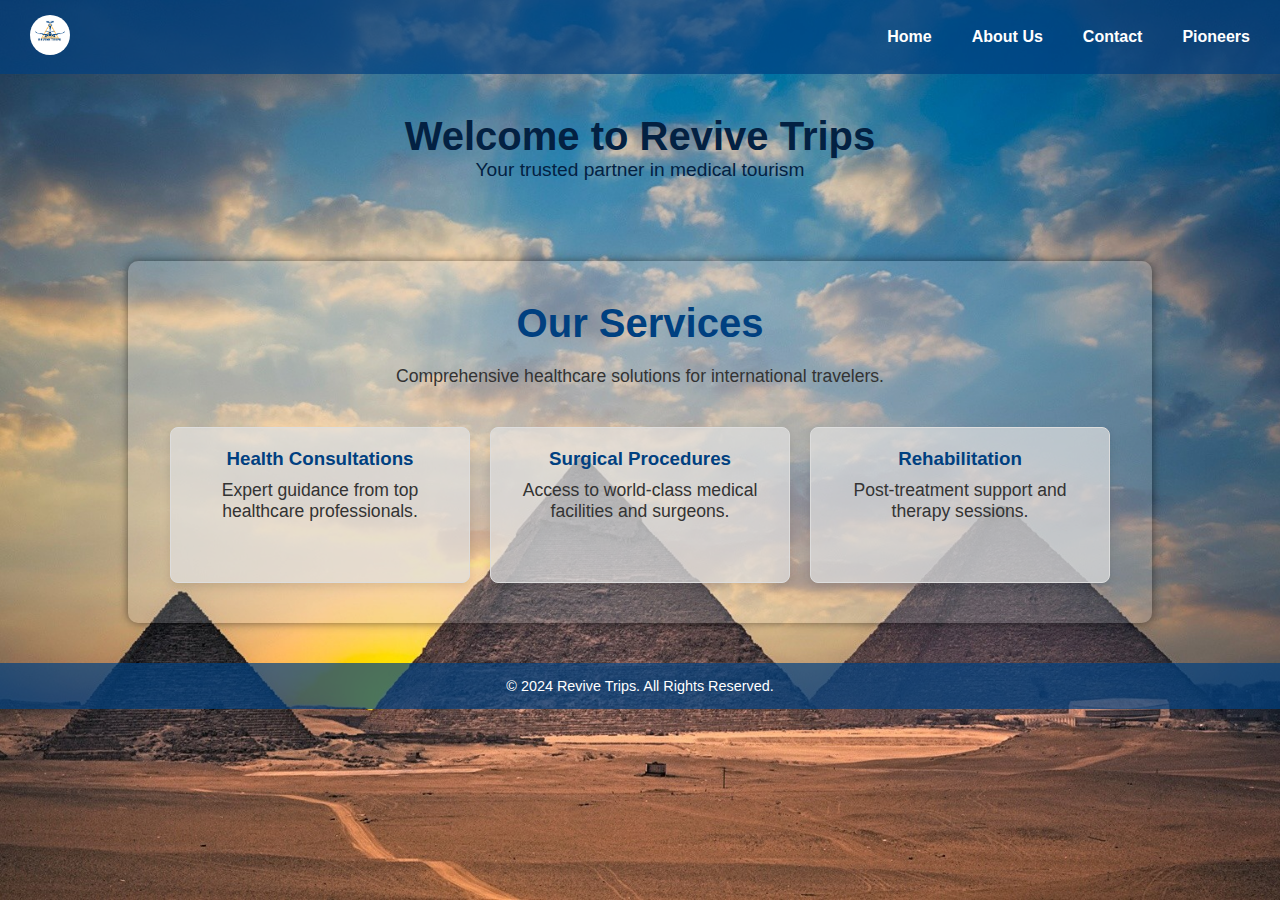
<file: index.html>
<!DOCTYPE html>
<html lang="en">
<head>
    <meta charset="UTF-8">
    <meta name="viewport" content="width=device-width, initial-scale=1.0">
    <title>Revive Trips - Medical Tourism</title>
    <link rel="stylesheet" href="styles.css">
</head>
<body>
    <header class="header">
        <div class="logo">
            <img src="Black and Blue Airplane Travel Logo_20241113_155403_0000.png" alt="Revive Trips Medical Tourism Logo">
        </div>
        <nav class="navbar">
            <a href="index.html">Home</a>
            <a href="about.html">About Us</a>
            <a href="contact.html">Contact</a>
            <a href="founders.html">Pioneers</a>
        </nav>
        <div class="menu-toggle" onclick="toggleMenu()">
            &#9776; <!-- Hamburger Icon -->
        </div>
    </header>

    <section class="hero">
        <h1>Welcome to Revive Trips</h1>
        <p>Your trusted partner in medical tourism</p>
    </section>

    <section id="services" class="section">
        <h2>Our Services</h2>
        <p>Comprehensive healthcare solutions for international travelers.</p>
        <div class="services-cards">
            <div class="card">
                <h3>Health Consultations</h3>
                <p>Expert guidance from top healthcare professionals.</p>
            </div>
            <div class="card">
                <h3>Surgical Procedures</h3>
                <p>Access to world-class medical facilities and surgeons.</p>
            </div>
            <div class="card">
                <h3>Rehabilitation</h3>
                <p>Post-treatment support and therapy sessions.</p>
            </div>
        </div>
    </section>

    <footer class="footer">
        <p>&copy; 2024 Revive Trips. All Rights Reserved.</p>
    </footer>
</body>
<script>
    function toggleMenu() {
        const navbar = document.querySelector('.navbar');
        navbar.classList.toggle('show');
    }
</script>

</html>
</file>
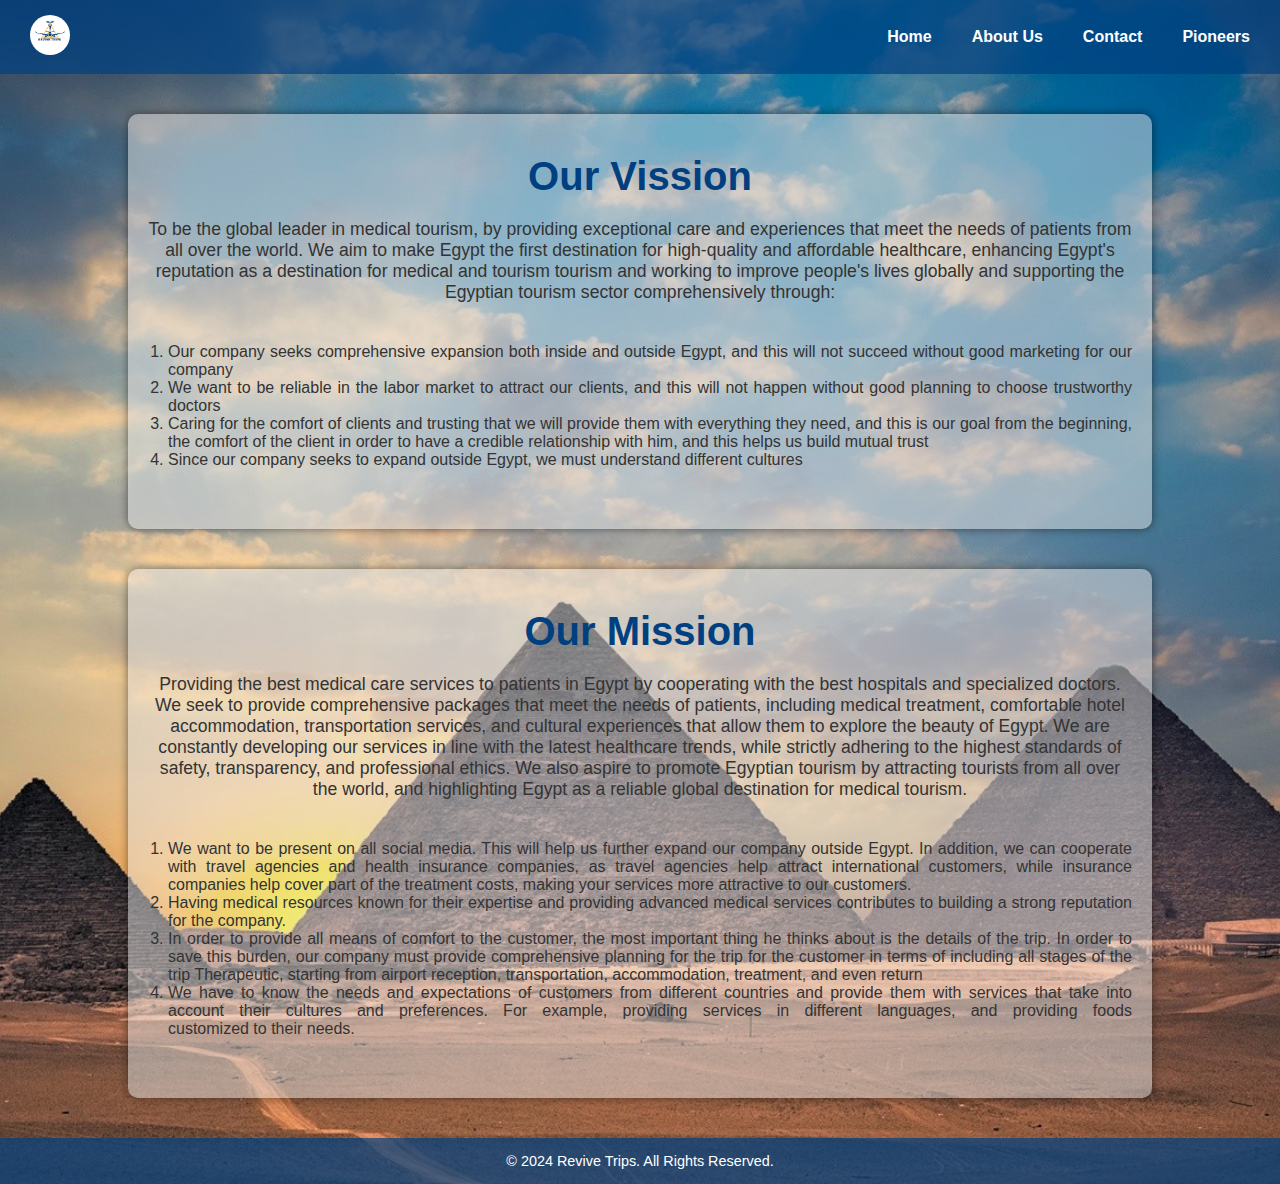
<file: about.html>
<!DOCTYPE html>
<html lang="en">
<head>
    <meta charset="UTF-8">
    <meta name="viewport" content="width=device-width, initial-scale=1.0">
    <title>About Us - Revive Trips</title>
    <link rel="stylesheet" href="styles.css">
</head>
<body>
    <header class="header">
        <div class="logo">
            <img src="Black and Blue Airplane Travel Logo_20241113_155403_0000.png" alt="Revive Trips Medical Tourism Logo">
        </div>
        <nav class="navbar">
            <a href="index.html">Home</a>
            <a href="about.html">About Us</a>
            <a href="contact.html">Contact</a>
            <a href="founders.html">Pioneers</a>
        </nav>
        <div class="menu-toggle" onclick="toggleMenu()">
            &#9776; <!-- Hamburger Icon -->
        </div>
    </header>

    <section class="aboutUs_section">
        <h2>Our Vission</h2>
        <p> To be the global leader in medical tourism, by providing exceptional care and experiences that meet the needs of patients from all over the world. We aim to make Egypt the first destination for high-quality and affordable healthcare, enhancing Egypt's reputation as a destination for medical and tourism tourism and working to improve people's lives globally and supporting the Egyptian tourism sector comprehensively through:</p>
        <ol>
            <li>Our company seeks comprehensive expansion both inside and outside Egypt, and this will not succeed without good marketing for our company
            <li>We want to be reliable in the labor market to attract our clients, and this will not happen without good planning to choose trustworthy doctors
            <li>Caring for the comfort of clients and trusting that we will provide them with everything they need, and this is our goal from the beginning, the comfort of the client in order to have a credible relationship with him, and this helps us build mutual trust
            <li>Since our company seeks to expand outside Egypt, we must understand different cultures
       </ol>
    </section>

    <section class="aboutUs_section">
        <h2>Our Mission</h2>
        <p>Providing the best medical care services to patients in Egypt by cooperating with the best hospitals and specialized doctors. We seek to provide comprehensive packages that meet the needs of patients, including medical treatment, comfortable hotel accommodation, transportation services, and cultural experiences that allow them to explore the beauty of Egypt. We are constantly developing our services in line with the latest healthcare trends, while strictly adhering to the highest standards of safety, transparency, and professional ethics. We also aspire to promote Egyptian tourism by attracting tourists from all over the world, and highlighting Egypt as a reliable global destination for medical tourism.</p>
        <ol>
            <li>We want to be present on all social media. This will help us further expand our company outside Egypt. In addition, we can cooperate with travel agencies and health insurance companies, as travel agencies help attract international customers, while insurance companies help cover part of the treatment costs, making your services more attractive to our customers.
            <li>Having medical resources known for their expertise and providing advanced medical services contributes to building a strong reputation for the company.
            <li>In order to provide all means of comfort to the customer, the most important thing he thinks about is the details of the trip. In order to save this burden, our company must provide comprehensive planning for the trip for the customer in terms of including all stages of the trip Therapeutic, starting from airport reception, transportation, accommodation, treatment, and even return
            <li>We have to know the needs and expectations of customers from different countries and provide them with services that take into account their cultures and preferences. For example, providing services in different languages, and providing foods customized to their needs.
       </ol>
    </section>

    
    <footer class="footer">
        <p>&copy; 2024 Revive Trips. All Rights Reserved.</p>
    </footer>
</body>
<script>
    function toggleMenu() {
        const navbar = document.querySelector('.navbar');
        navbar.classList.toggle('show');
    }
</script>
</html>
</file>
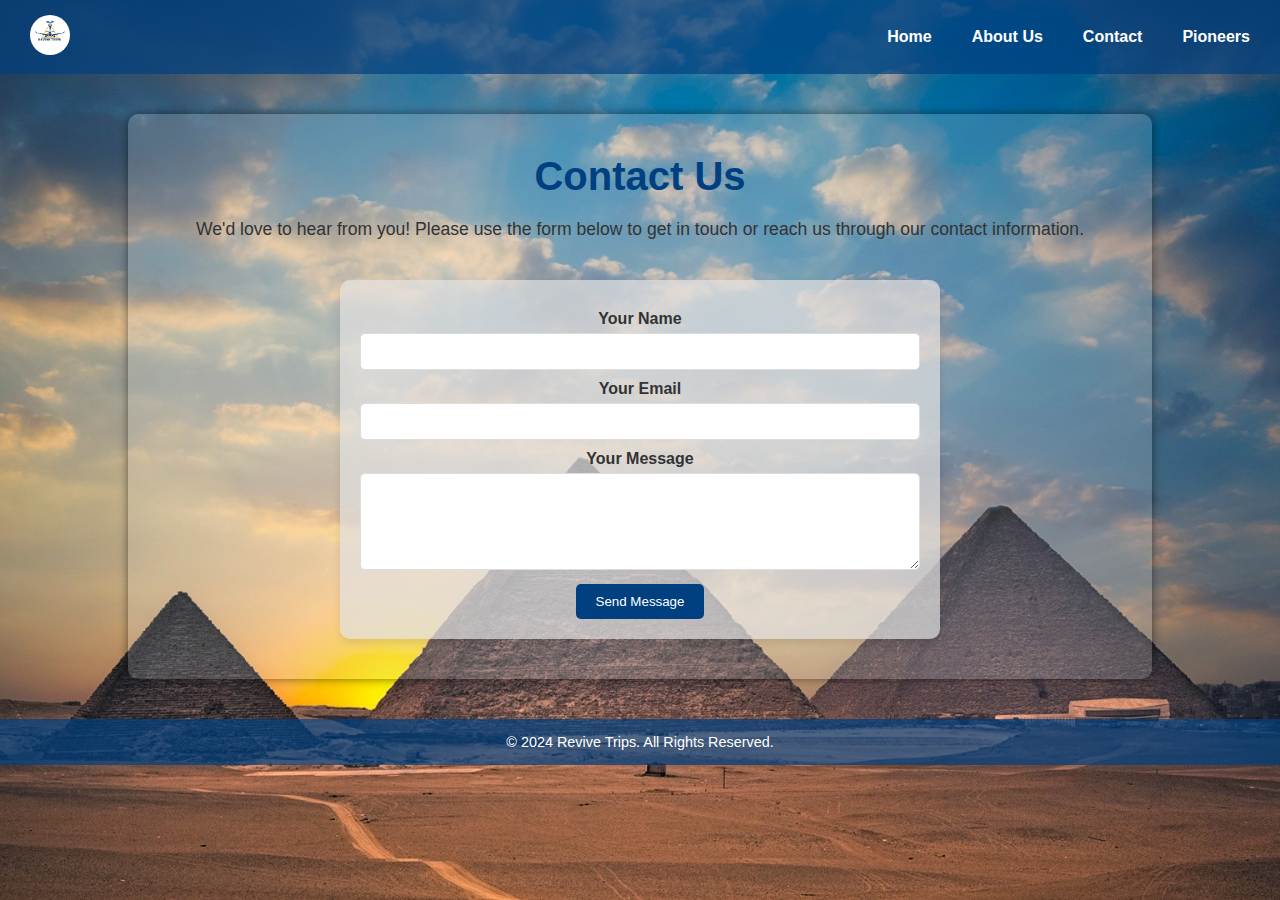
<file: contact.html>
<!DOCTYPE html>
<html lang="en">
<head>
    <meta charset="UTF-8">
    <meta name="viewport" content="width=device-width, initial-scale=1.0">
    <title>Contact Us - Revive Trips</title>
    <link rel="stylesheet" href="styles.css">
</head>
<body>
    <header class="header">
        <div class="logo">
            <img src="Black and Blue Airplane Travel Logo_20241113_155403_0000.png" alt="Revive Trips Medical Tourism Logo">
        </div>
        <nav class="navbar">
            <a href="index.html">Home</a>
            <a href="about.html">About Us</a>
            <a href="contact.html">Contact</a>
            <a href="founders.html">Pioneers</a>
        </nav>
        <div class="menu-toggle" onclick="toggleMenu()">
            &#9776; <!-- Hamburger Icon -->
        </div>
    </header>

    <section class="section">
        <h2>Contact Us</h2>
        <p>We'd love to hear from you! Please use the form below to get in touch or reach us through our contact information.</p>
        <form class="contact-form" action="submit_contact_form.php" method="POST">
            <label for="name">Your Name</label>
            <input type="text" id="name" name="name" required>
            
            <label for="email">Your Email</label>
            <input type="email" id="email" name="email" required>
            
            <label for="message">Your Message</label>
            <textarea id="message" name="message" rows="5" required></textarea>
            
            <button type="submit">Send Message</button>
        </form>
    </section>

    <footer class="footer">
        <p>&copy; 2024 Revive Trips. All Rights Reserved.</p>
    </footer>
</body>
<script>
    function toggleMenu() {
        const navbar = document.querySelector('.navbar');
        navbar.classList.toggle('show');
    }
</script>
</html>
</file>
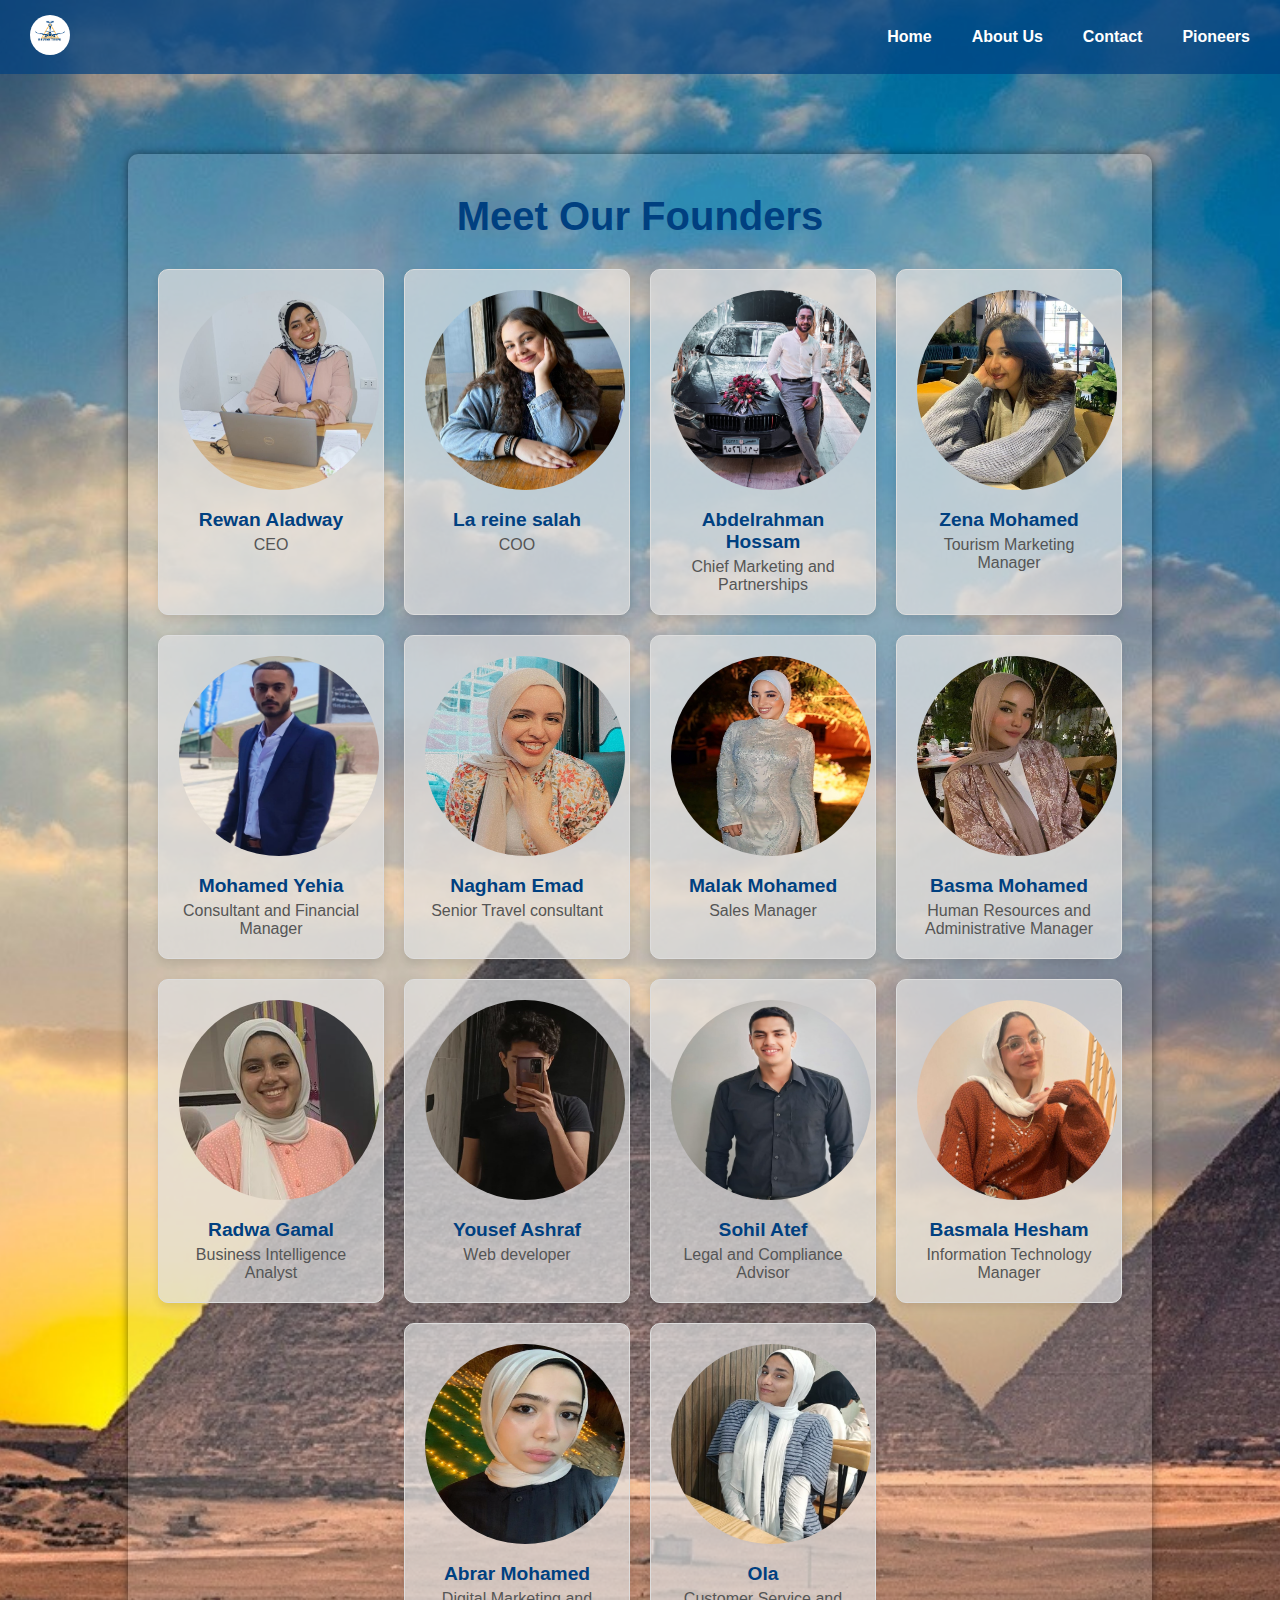
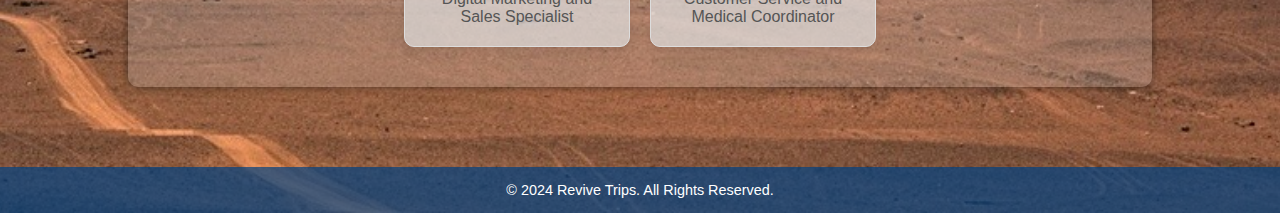
<file: founders.html>
<!DOCTYPE html>
<html lang="en">
<head>
    <meta charset="UTF-8">
    <meta name="viewport" content="width=device-width, initial-scale=1.0">
    <title>Founders - Revive Trips</title>
    <link rel="stylesheet" href="styles.css">
</head>
<body>
    <header class="header">
        <div class="logo">
            <img src="Black and Blue Airplane Travel Logo_20241113_155403_0000.png" alt="Revive Trips Medical Tourism Logo">
        </div>
        <nav class="navbar">
            <a href="index.html">Home</a>
            <a href="about.html">About Us</a>
            <a href="contact.html">Contact</a>
            <a href="founders.html">Pioneers</a>
        </nav>
        <div class="menu-toggle" onclick="toggleMenu()">
            &#9776; <!-- Hamburger Icon -->
        </div>
    
    </header>

    <section class="founders-section">
        <h1>Meet Our Founders</h1>
        <div class="founders-grid">
         
            
            <div class="founder-card">
                <img src="8-1.jpg" alt="Founder Name">
                <h3>Rewan Aladway</h3>
                <p>CEO</p>
            </div>
            <div class="founder-card">
                <img src="3-1.jpg" alt="Founder Name">
                <h3>La reine salah</h3>
                <p>COO</p>
            </div>
            <div class="founder-card">
                <img src="2.jpg" alt="Founder Name">
                <h3>Abdelrahman Hossam</h3>
                <p>Chief Marketing and Partnerships</p>
            </div>
            
            <div class="founder-card">
                <img src="5-1.jpg" alt="Founder Name">
                <h3>Zena Mohamed</h3>
                <p>Tourism Marketing Manager</p>
            </div>
            <div class="founder-card">
                <img src="6-1.jpg" alt="Founder Name">
                <h3>Mohamed Yehia</h3>
                <p>Consultant and Financial Manager</p>
            </div>
            <div class="founder-card">
                <img src="9-1.jpg" alt="Founder Name">
                <h3>Nagham Emad</h3>
                <p>Senior Travel consultant</p>
            </div>
           
            <div class="founder-card">
                <img src="7-1.jpg" alt="Founder Name">
                <h3>Malak Mohamed</h3>
                <p>Sales Manager</p>
            </div>
            <div class="founder-card">
                <img src="11-1.jpg" alt="Founder Name">
                <h3>Basma Mohamed</h3>
                <p>Human Resources and Administrative Manager</p>
            </div>
            <div class="founder-card">
                <img src="12-2.jpg" alt="Founder Name">
                <h3>Radwa Gamal</h3>
                <p>Business Intelligence Analyst</p>
            </div>
            <div class="founder-card">
                <img src="4-1.jpg" alt="Founder Name">
                <h3>Yousef Ashraf</h3>
                <p>Web developer</p>
            </div>
            <div class="founder-card">
                <img src="13-1.jpg" alt="Founder Name">
                <h3>Sohil Atef</h3>
                <p>Legal and Compliance Advisor</p>
            </div>
           
            <div class="founder-card">
                <img src="15-1.jpg" alt="Founder Name">
                <h3>Basmala Hesham</h3>
                <p>Information Technology Manager</p>
            </div>
            <div class="founder-card">
                <img src="14-1.jpg" alt="Founder Name">
                <h3>Abrar Mohamed</h3>
                <p>Digital Marketing and Sales Specialist</p>
            </div>
            <div class="founder-card">
                <img src="16-1.jpg" alt="Name">
                <h3>Ola</h3>
                <p>Customer Service and Medical Coordinator</p>
            </div>
        </div>
    </section>

    <footer class="footer">
        <p>&copy; 2024 Revive Trips. All Rights Reserved.</p>
    </footer>
</body>
<script>
    function toggleMenu() {
        const navbar = document.querySelector('.navbar');
        navbar.classList.toggle('show');
    }
</script>
</html>
</file>
<file: styles.css>
/* Universal Styles */
* {
    margin: 0;
    padding: 0;
    box-sizing: border-box;
}

/* Body */
body {
    min-height: 100vh;
    font-family: Arial, sans-serif;
    color: #333;
    background: url('wallhaven-0jklw4.jpg') no-repeat center center/cover;
}

/* Header */
.header {
    background: rgba(0, 64, 128, 0.7);
    display: flex;
    justify-content: space-between;
    align-items: center;
    /* background-color: #004080; */
    padding: 15px 30px;
    color: white;
}

.logo img {
    width: 40px;
    border-radius: 50%;
}

.navbar a {
    color: white;
    margin-left: 20px;
    text-decoration: none;
    font-weight: bold;
}

.navbar a:hover {
    text-decoration: underline;
}

/* Hero Section */
.hero {
    position: relative;
    text-align: center;
    color: white;
    padding: 40px 20px;
}

/* .hero::before {
    content: '';
    position: absolute;
    top: 0;
    left: 0;
    width: 100%;
    height: 100%;
    background: rgba(0, 0, 0, 0.5);
    z-index: -1;
} */

.hero h1 {
    /* font-size: 3em;
    margin-bottom: 10px; */

    font-size: 2.5em;
    color: #032142;
    /* margin-bottom: 30px; */
}

.hero p {
    font-size: 1.2em;
    color: #032142;
}

/* Section */
.section {
    max-width: 80%;
    margin: 40px auto;
    padding: 40px 20px;
    text-align: center;
    border-radius: 10px;
    box-shadow: 0 0 10px rgba(0, 0, 0, 0.5);
    background: rgba(225, 225, 225, 0.2);
}

.section h2, .aboutUs_section h2{
    font-size: 2.5em;
    color: #004080;
    margin-bottom: 20px;
}

.section p, .aboutUs_section p{
    font-size: 1.1em;
    margin-bottom: 40px;
}

/* Service Cards */
.services-cards {
    display: flex;
    justify-content: center;
    gap: 20px;
    flex-wrap: wrap;
}

.card {
    /* background-color: white; */
    border: 1px solid #ddd;
    border-radius: 8px;
    box-shadow: 0 4px 8px rgba(0, 0, 0, 0.1);
    flex: 1 1 calc(33.333% - 20px); /* Flexible layout for 3 cards per row */
    max-width: 300px;
    padding: 20px;
    text-align: center;
    background: rgba(225, 225, 225, 0.7);
}

.card h3 {
    color: #004080;
    margin-bottom: 10px;
}

/* Footer */
.footer {
    /* background-color: #004080; */
    color: white;
    text-align: center;
    padding: 15px 20px;
    font-size: 0.9em;
    background: rgba(0, 64, 128, 0.7);
}

/* Responsive Design */
@media (max-width: 768px) {
    .navbar {
        display: flex;
        flex-direction: column;
        align-items: center;
    }

    .navbar a {
        margin: 10px 0;
    }

    .footer {
        font-size: 0.8em;
    }

    .services-cards .card {
        flex: 1 1 100%; /* Stack cards on small screens */
    }
}


/* Founders Section */
.founders-section {
    max-width: 80%;
    margin: 80px auto;
    text-align: center;
    color: #333;

    padding: 40px 20px;
    text-align: center;
    border-radius: 10px;
    box-shadow: 0 0 10px rgba(0, 0, 0, 0.5);
    background: rgba(225, 225, 225, 0.2);
}

.founders-section h1 {
    font-size: 2.5em;
    color: #004080;
    margin-bottom: 30px;
}

.founders-grid {
    display: flex;
    flex-wrap: wrap;
    justify-content: center;
    gap: 20px;
    
    /* max-width: 90%;
    margin: 40px auto;
    padding: 40px 20px;
    text-align: center;
    border-radius: 10px;
    box-shadow: 0 0 10px rgba(0, 0, 0, 0.5);
    background: rgba(225, 225, 225, 0.2); */
}

.founder-card {
    background: rgba(225, 225, 225, 0.7);
    border: 1px solid #ddd;
    border-radius: 10px;
    box-shadow: 0 4px 8px rgba(0, 0, 0, 0.1);
    width: 400px;
    width: calc(25% - 20px); /* Four cards per row, accounting for gap */
    max-width: 400px;
    text-align: center;
    padding: 20px;
}

.founder-card img {
    width: 200px;
    height: 200px;
    border-radius: 50%;
    margin-bottom: 15px;
}

.founder-card:hover {
    transform: scale(1.05);
    transition: transform 0.3s ease;
}


.founder-card h3 {
    font-size: 1.2em;
    color: #004080;
    margin-bottom: 5px;
}

.founder-card p {
    font-size: 1em;
    color: #555;
}

/* Responsive Design for Founders Section */
@media (max-width: 768px) {
    .founders-grid {
        flex-direction: column;
        align-items: center;
    }

    .founder-card {
        width: 90%;
    }
}


/* About Us Section */
#founders {
    text-align: center;
    margin-top: 40px;
}

/* .founder-card img {
    width: 100%;
    border-radius: 50%;
    margin-bottom: 15px;
} */

/* Contact Form */
.contact-form {
    max-width: 600px;
    margin: 0 auto;
    padding: 20px;
    border-radius: 10px;
    box-shadow: 0 4px 8px rgba(0, 0, 0, 0.1);
    background: rgba(225, 225, 225, 0.7);
}

.contact-form label {
    font-size: 1em;
    font-weight: bold;
    margin-top: 10px;
    display: block;
}

.contact-form input,
.contact-form textarea {
    width: 100%;
    padding: 10px;
    margin-top: 5px;
    border: 1px solid #ddd;
    border-radius: 5px;
}

.contact-form button {
    background-color: #004080;
    color: white;
    padding: 10px 20px;
    margin-top: 10px;
    border: none;
    border-radius: 5px;
    cursor: pointer;
}

.contact-form button:hover {
    background-color: #003060;
}

.aboutUs_section ol  {
    margin-bottom: 20px;
    margin-left: 20px;
    text-align: justify;
}


.aboutUs_section {
    max-width: 80%;
    margin: 40px auto;
    padding: 40px 20px;
    text-align: center;
    border-radius: 10px;
    box-shadow: 0 0 10px rgba(0, 0, 0, 0.5);
    background: rgba(225, 225, 225, 0.5);
}

@media (max-width: 768px) {
    .founders-grid {
        flex-direction: column;
        align-items: center;
    }

    .founder-card {
        width: 100%;
    }
}

/* Default Navigation Bar */
.navbar {
    display: flex;
    gap: 20px;
}

.menu-toggle {
    display: none; /* Hidden by default */
    font-size: 1.5em;
    cursor: pointer;
    color: white;
}

/* Responsive Navigation Bar */
@media (max-width: 768px) {
    .navbar {
        display: none; /* Hidden by default on small screens */
        flex-direction: column;
        align-items: center;
        background: rgba(0, 64, 128, 0.9);
        position: absolute;
        top: 60px; /* Adjust to header height */
        width: 100%;
        left: 0;
        padding: 10px 0;
        z-index: 100;
    }

    .navbar a {
        margin: 10px 0;
    }

    .menu-toggle {
        display: block; /* Show toggle button */
    }

    .navbar.show {
        display: flex; /* Show the menu when active */
    }
}
</file>
